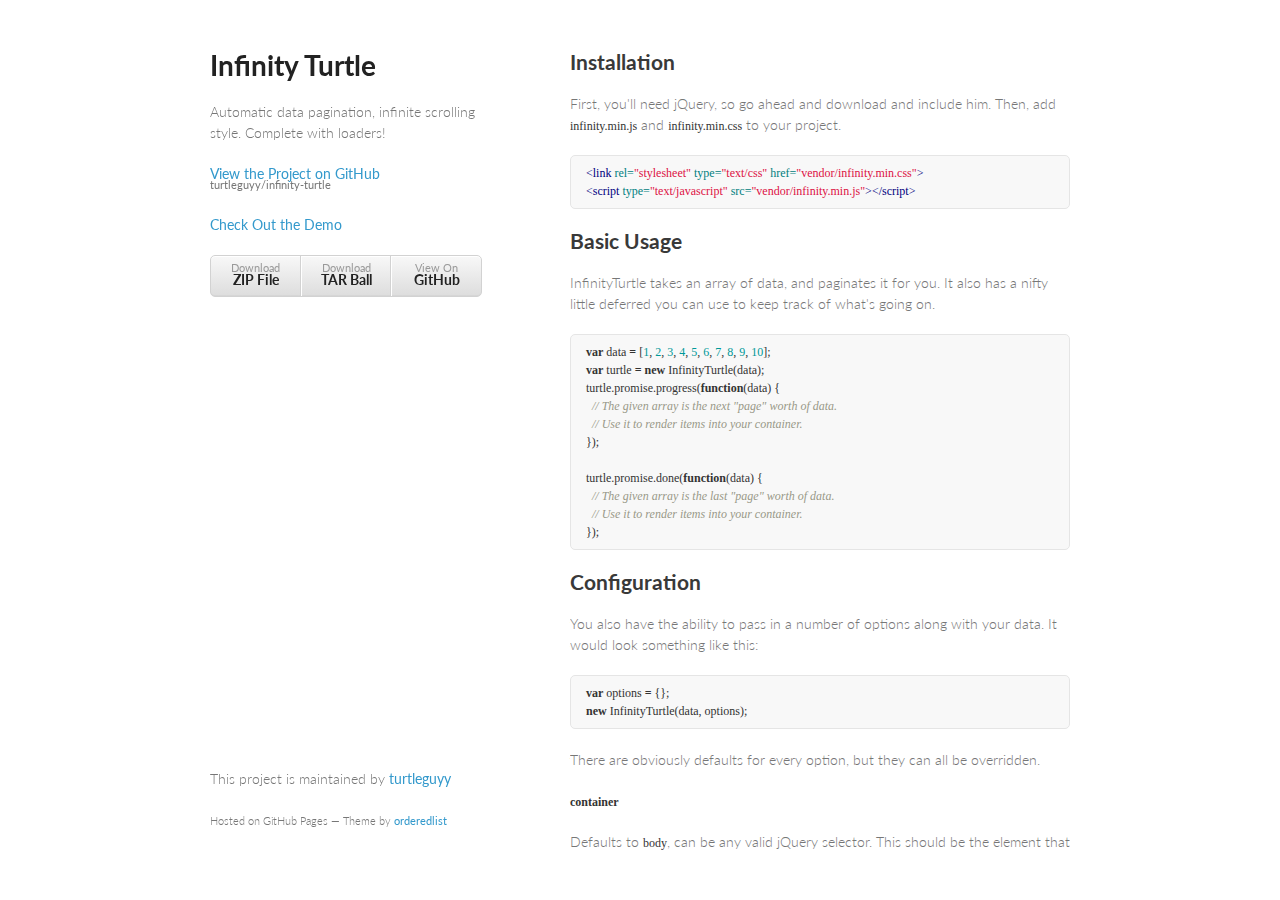
<file: index.html>
<!doctype html>
<html>
  <head>
    <meta charset="utf-8">
    <meta http-equiv="X-UA-Compatible" content="chrome=1">
    <title>Infinity Turtle by turtleguyy</title>

    <link rel="stylesheet" href="stylesheets/styles.css">
    <link rel="stylesheet" href="stylesheets/pygment_trac.css">
    <meta name="viewport" content="width=device-width, initial-scale=1, user-scalable=no">
    <!--[if lt IE 9]>
    <script src="//html5shiv.googlecode.com/svn/trunk/html5.js"></script>
    <![endif]-->
  </head>
  <body>
    <div class="wrapper">
      <header>
        <h1>Infinity Turtle</h1>
        <p>Automatic data pagination, infinite scrolling style. Complete with loaders!</p>

        <p class="view"><a href="https://github.com/turtleguyy/infinity-turtle">View the Project on GitHub <small>turtleguyy/infinity-turtle</small></a></p>

        <p class="view"><a href="http://turtleguyy.github.io/infinity-turtle/demo">Check Out the Demo</a></p>

        <ul>
          <li><a href="https://github.com/turtleguyy/infinity-turtle/zipball/master">Download <strong>ZIP File</strong></a></li>
          <li><a href="https://github.com/turtleguyy/infinity-turtle/tarball/master">Download <strong>TAR Ball</strong></a></li>
          <li><a href="https://github.com/turtleguyy/infinity-turtle">View On <strong>GitHub</strong></a></li>
        </ul>
      </header>
      <section>
        <h2>
<a name="installation" class="anchor" href="#installation"><span class="octicon octicon-link"></span></a>Installation</h2>

<p>First, you'll need jQuery, so go ahead and download and include him. Then, add <code>infinity.min.js</code> and <code>infinity.min.css</code> to your project.</p>

<div class="highlight highlight-html"><pre><span class="nt">&lt;link</span> <span class="na">rel=</span><span class="s">"stylesheet"</span> <span class="na">type=</span><span class="s">"text/css"</span> <span class="na">href=</span><span class="s">"vendor/infinity.min.css"</span><span class="nt">&gt;</span>
<span class="nt">&lt;script </span><span class="na">type=</span><span class="s">"text/javascript"</span> <span class="na">src=</span><span class="s">"vendor/infinity.min.js"</span><span class="nt">&gt;&lt;/script&gt;</span>
</pre></div>

<h2>
<a name="basic-usage" class="anchor" href="#basic-usage"><span class="octicon octicon-link"></span></a>Basic Usage</h2>

<p>InfinityTurtle takes an array of data, and paginates it for you. It also has a nifty little deferred you can use to keep track of what's going on.</p>

<div class="highlight highlight-javascript"><pre><span class="kd">var</span> <span class="nx">data</span> <span class="o">=</span> <span class="p">[</span><span class="mi">1</span><span class="p">,</span> <span class="mi">2</span><span class="p">,</span> <span class="mi">3</span><span class="p">,</span> <span class="mi">4</span><span class="p">,</span> <span class="mi">5</span><span class="p">,</span> <span class="mi">6</span><span class="p">,</span> <span class="mi">7</span><span class="p">,</span> <span class="mi">8</span><span class="p">,</span> <span class="mi">9</span><span class="p">,</span> <span class="mi">10</span><span class="p">];</span>
<span class="kd">var</span> <span class="nx">turtle</span> <span class="o">=</span> <span class="k">new</span> <span class="nx">InfinityTurtle</span><span class="p">(</span><span class="nx">data</span><span class="p">);</span>
<span class="nx">turtle</span><span class="p">.</span><span class="nx">promise</span><span class="p">.</span><span class="nx">progress</span><span class="p">(</span><span class="kd">function</span><span class="p">(</span><span class="nx">data</span><span class="p">)</span> <span class="p">{</span>
  <span class="c1">// The given array is the next "page" worth of data.</span>
  <span class="c1">// Use it to render items into your container.</span>
<span class="p">});</span>

<span class="nx">turtle</span><span class="p">.</span><span class="nx">promise</span><span class="p">.</span><span class="nx">done</span><span class="p">(</span><span class="kd">function</span><span class="p">(</span><span class="nx">data</span><span class="p">)</span> <span class="p">{</span>
  <span class="c1">// The given array is the last "page" worth of data.</span>
  <span class="c1">// Use it to render items into your container.</span>
<span class="p">});</span>
</pre></div>

<h2>
<a name="configuration" class="anchor" href="#configuration"><span class="octicon octicon-link"></span></a>Configuration</h2>

<p>You also have the ability to pass in a number of options along with your data. It would look something like this:</p>

<div class="highlight highlight-javascript"><pre><span class="kd">var</span> <span class="nx">options</span> <span class="o">=</span> <span class="p">{};</span>
<span class="k">new</span> <span class="nx">InfinityTurtle</span><span class="p">(</span><span class="nx">data</span><span class="p">,</span> <span class="nx">options</span><span class="p">);</span>
</pre></div>

<p>There are obviously defaults for every option, but they can all be overridden.</p>

<h4>
<a name="container" class="anchor" href="#container"><span class="octicon octicon-link"></span></a><code>container</code>
</h4>

<p>Defaults to <code>body</code>, can be any valid jQuery selector. This should be the element that will be containing the pages of data.</p>

<h4>
<a name="loaderclass" class="anchor" href="#loaderclass"><span class="octicon octicon-link"></span></a><code>loaderClass</code>
</h4>

<p>Defaults to an empty string. This is your own custom css class you want added to the loader.</p>

<h4>
<a name="loadercolor" class="anchor" href="#loadercolor"><span class="octicon octicon-link"></span></a><code>loaderColor</code>
</h4>

<p>Defaults to <code>#ddddff</code>, can be any valid CSS color value. This is the color of the loader symbol that shows up while preparing the next page of data.</p>

<h4>
<a name="loadersymbol" class="anchor" href="#loadersymbol"><span class="octicon octicon-link"></span></a><code>loaderSymbol</code>
</h4>

<p>Defaults to <code>infinity</code>, can also be <code>circle</code>. This is how you choose which of the two symbols you want to use for loading.</p>

<h4>
<a name="loaderwidth" class="anchor" href="#loaderwidth"><span class="octicon octicon-link"></span></a><code>loaderWidth</code>
</h4>

<p>Defaults to <code>2px</code>. This is the stroke width of the loader symbol.</p>

<h4>
<a name="pagesize" class="anchor" href="#pagesize"><span class="octicon octicon-link"></span></a><code>pageSize</code>
</h4>

<p>Defaults to <code>10</code>, can be any integer. This is the number of items you want per page.</p>

<h4>
<a name="scrolldelay" class="anchor" href="#scrolldelay"><span class="octicon octicon-link"></span></a><code>scrollDelay</code>
</h4>

<p>Defaults to <code>50</code>, can be any value in milliseconds. This is delay between scroll events before we check to see if we need to get the next page of data.</p>

<h4>
<a name="scrollview" class="anchor" href="#scrollview"><span class="octicon octicon-link"></span></a><code>scrollView</code>
</h4>

<p>Defaults to the <code>container</code>, can be any valid jQuery selector. This should be the element that will be scrolling. This element <em>must</em> have a defined <code>height</code> and <code>overflow: auto</code> set.</p>

<h2>
<a name="coming-soon" class="anchor" href="#coming-soon"><span class="octicon octicon-link"></span></a>Coming Soon</h2>

<ul>
<li>Ability to pass in a path to a loading image to use instead of one of the built in symbols.</li>
<li>Ability to pass in a url to get the data from, instead of needing to have it all preloaded up front.</li>
</ul><h2>
<a name="contributing" class="anchor" href="#contributing"><span class="octicon octicon-link"></span></a>Contributing</h2>

<p>Fork the repo and make sure you have the latest version of node and npm installed. From the project directory, run the following lines. You'll need two terminal windows open to do it.</p>

<pre><code>npm install -g coffee-script
coffee -o assets/ -cw src/
</code></pre>

<pre><code>gem install sass
sass --watch src:assets
</code></pre>
      </section>
      <footer>
        <p>This project is maintained by <a href="https://github.com/turtleguyy">turtleguyy</a></p>
        <p><small>Hosted on GitHub Pages &mdash; Theme by <a href="https://github.com/orderedlist">orderedlist</a></small></p>
      </footer>
    </div>
    <script src="javascripts/scale.fix.js"></script>

  </body>
</html>
</file>
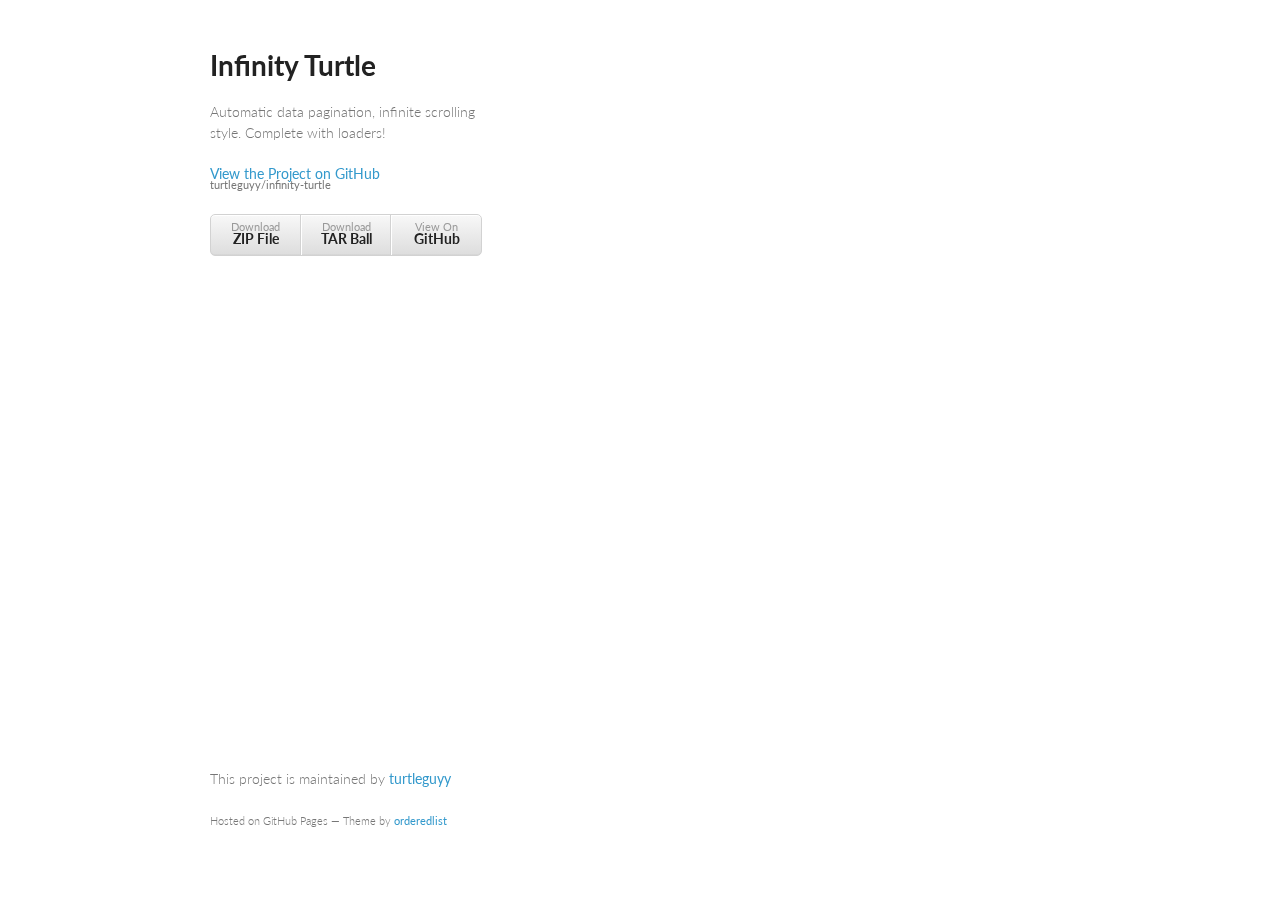
<file: demo/index.html>
<!doctype html>
<html>
  <head>
    <meta charset="utf-8">
    <meta http-equiv="X-UA-Compatible" content="chrome=1">
    <title>Infinity Turtle by turtleguyy</title>

    <link rel="stylesheet" href="../stylesheets/styles.css">
    <link rel="stylesheet" href="../stylesheets/pygment_trac.css">
    <link rel="stylesheet" href="../stylesheets/infinity.min.css">
    <meta name="viewport" content="width=device-width, initial-scale=1, user-scalable=no">
    <!--[if lt IE 9]>
    <script src="//html5shiv.googlecode.com/svn/trunk/html5.js"></script>
    <![endif]-->
  </head>
  <body>
    <div class="wrapper">
      <header>
        <h1>Infinity Turtle</h1>
        <p>Automatic data pagination, infinite scrolling style. Complete with loaders!</p>

        <p class="view"><a href="https://github.com/turtleguyy/infinity-turtle">View the Project on GitHub <small>turtleguyy/infinity-turtle</small></a></p>

        <ul>
          <li><a href="https://github.com/turtleguyy/infinity-turtle/zipball/master">Download <strong>ZIP File</strong></a></li>
          <li><a href="https://github.com/turtleguyy/infinity-turtle/tarball/master">Download <strong>TAR Ball</strong></a></li>
          <li><a href="https://github.com/turtleguyy/infinity-turtle">View On <strong>GitHub</strong></a></li>
        </ul>
      </header>
      <section>
      </section>
      <footer>
        <p>This project is maintained by <a href="https://github.com/turtleguyy">turtleguyy</a></p>
        <p><small>Hosted on GitHub Pages &mdash; Theme by <a href="https://github.com/orderedlist">orderedlist</a></small></p>
      </footer>
    </div>
    <script src="../javascripts/scale.fix.js"></script>
    <script src="../javascripts/jquery-1.11.1.min.js"></script>
    <script src="../javascripts/infinity.min.js"></script>
    <script src="../javascripts/script.js"></script>
  </body>
</html>
</file>
<file: stylesheets/styles.css>
@import url(https://fonts.googleapis.com/css?family=Lato:300italic,700italic,300,700);

body {
  padding:50px;
  font:14px/1.5 Lato, "Helvetica Neue", Helvetica, Arial, sans-serif;
  color:#777;
  font-weight:300;
}

h1, h2, h3, h4, h5, h6 {
  color:#222;
  margin:0 0 20px;
}

p, ul, ol, table, pre, dl {
  margin:0 0 20px;
}

h1, h2, h3 {
  line-height:1.1;
}

h1 {
  font-size:28px;
}

h2 {
  color:#393939;
}

h3, h4, h5, h6 {
  color:#494949;
}

a {
  color:#39c;
  font-weight:400;
  text-decoration:none;
}

a small {
  font-size:11px;
  color:#777;
  margin-top:-0.6em;
  display:block;
}

.wrapper {
  top: 50px;
  right: 50px;
  bottom: 50px;
  left: 50px;
  position: absolute;
  width:860px;
  margin:0 auto;
  overflow: auto
}

blockquote {
  border-left:1px solid #e5e5e5;
  margin:0;
  padding:0 0 0 20px;
  font-style:italic;
}

code, pre {
  font-family:Monaco, Bitstream Vera Sans Mono, Lucida Console, Terminal;
  color:#333;
  font-size:12px;
}

pre {
  padding:8px 15px;
  background: #f8f8f8;
  border-radius:5px;
  border:1px solid #e5e5e5;
  overflow-x: auto;
}

table {
  width:100%;
  border-collapse:collapse;
}

th, td {
  text-align:left;
  padding:5px 10px;
  border-bottom:1px solid #e5e5e5;
}

dt {
  color:#444;
  font-weight:700;
}

th {
  color:#444;
}

img {
  max-width:100%;
}

header {
  width:270px;
  float:left;
  position:fixed;
}

header ul {
  list-style:none;
  height:40px;

  padding:0;

  background: #eee;
  background: -moz-linear-gradient(top, #f8f8f8 0%, #dddddd 100%);
  background: -webkit-gradient(linear, left top, left bottom, color-stop(0%,#f8f8f8), color-stop(100%,#dddddd));
  background: -webkit-linear-gradient(top, #f8f8f8 0%,#dddddd 100%);
  background: -o-linear-gradient(top, #f8f8f8 0%,#dddddd 100%);
  background: -ms-linear-gradient(top, #f8f8f8 0%,#dddddd 100%);
  background: linear-gradient(top, #f8f8f8 0%,#dddddd 100%);

  border-radius:5px;
  border:1px solid #d2d2d2;
  box-shadow:inset #fff 0 1px 0, inset rgba(0,0,0,0.03) 0 -1px 0;
  width:270px;
}

header li {
  width:89px;
  float:left;
  border-right:1px solid #d2d2d2;
  height:40px;
}

header ul a {
  line-height:1;
  font-size:11px;
  color:#999;
  display:block;
  text-align:center;
  padding-top:6px;
  height:40px;
}

strong {
  color:#222;
  font-weight:700;
}

header ul li + li {
  width:88px;
  border-left:1px solid #fff;
}

header ul li + li + li {
  border-right:none;
  width:89px;
}

header ul a strong {
  font-size:14px;
  display:block;
  color:#222;
}

section {
  width:500px;
  float:right;
  padding-bottom:50px;
}

small {
  font-size:11px;
}

hr {
  border:0;
  background:#e5e5e5;
  height:1px;
  margin:0 0 20px;
}

footer {
  width:270px;
  float:left;
  position:fixed;
  bottom:50px;
}

.petition {
  margin-bottom: 20px;
  border-bottom: 1px solid #e5e5e5;
}

@media print, screen and (max-width: 960px) {

  div.wrapper {
    width:auto;
    margin:0;
  }

  header, section, footer {
    float:none;
    position:static;
    width:auto;
  }

  header {
    padding-right:320px;
  }

  section {
    border:1px solid #e5e5e5;
    border-width:1px 0;
    padding:20px 0;
    margin:0 0 20px;
  }

  header a small {
    display:inline;
  }

  header ul {
    position:absolute;
    right:50px;
    top:52px;
  }
}

@media print, screen and (max-width: 720px) {
  body {
    word-wrap:break-word;
  }

  header {
    padding:0;
  }

  header ul, header p.view {
    position:static;
  }

  pre, code {
    word-wrap:normal;
  }
}

@media print, screen and (max-width: 480px) {
  body {
    padding:15px;
  }

  header ul {
    display:none;
  }
}

@media print {
  body {
    padding:0.4in;
    font-size:12pt;
    color:#444;
  }
}
</file>
<file: stylesheets/pygment_trac.css>
.highlight  { background: #ffffff; }
.highlight .c { color: #999988; font-style: italic } /* Comment */
.highlight .err { color: #a61717; background-color: #e3d2d2 } /* Error */
.highlight .k { font-weight: bold } /* Keyword */
.highlight .o { font-weight: bold } /* Operator */
.highlight .cm { color: #999988; font-style: italic } /* Comment.Multiline */
.highlight .cp { color: #999999; font-weight: bold } /* Comment.Preproc */
.highlight .c1 { color: #999988; font-style: italic } /* Comment.Single */
.highlight .cs { color: #999999; font-weight: bold; font-style: italic } /* Comment.Special */
.highlight .gd { color: #000000; background-color: #ffdddd } /* Generic.Deleted */
.highlight .gd .x { color: #000000; background-color: #ffaaaa } /* Generic.Deleted.Specific */
.highlight .ge { font-style: italic } /* Generic.Emph */
.highlight .gr { color: #aa0000 } /* Generic.Error */
.highlight .gh { color: #999999 } /* Generic.Heading */
.highlight .gi { color: #000000; background-color: #ddffdd } /* Generic.Inserted */
.highlight .gi .x { color: #000000; background-color: #aaffaa } /* Generic.Inserted.Specific */
.highlight .go { color: #888888 } /* Generic.Output */
.highlight .gp { color: #555555 } /* Generic.Prompt */
.highlight .gs { font-weight: bold } /* Generic.Strong */
.highlight .gu { color: #800080; font-weight: bold; } /* Generic.Subheading */
.highlight .gt { color: #aa0000 } /* Generic.Traceback */
.highlight .kc { font-weight: bold } /* Keyword.Constant */
.highlight .kd { font-weight: bold } /* Keyword.Declaration */
.highlight .kn { font-weight: bold } /* Keyword.Namespace */
.highlight .kp { font-weight: bold } /* Keyword.Pseudo */
.highlight .kr { font-weight: bold } /* Keyword.Reserved */
.highlight .kt { color: #445588; font-weight: bold } /* Keyword.Type */
.highlight .m { color: #009999 } /* Literal.Number */
.highlight .s { color: #d14 } /* Literal.String */
.highlight .na { color: #008080 } /* Name.Attribute */
.highlight .nb { color: #0086B3 } /* Name.Builtin */
.highlight .nc { color: #445588; font-weight: bold } /* Name.Class */
.highlight .no { color: #008080 } /* Name.Constant */
.highlight .ni { color: #800080 } /* Name.Entity */
.highlight .ne { color: #990000; font-weight: bold } /* Name.Exception */
.highlight .nf { color: #990000; font-weight: bold } /* Name.Function */
.highlight .nn { color: #555555 } /* Name.Namespace */
.highlight .nt { color: #000080 } /* Name.Tag */
.highlight .nv { color: #008080 } /* Name.Variable */
.highlight .ow { font-weight: bold } /* Operator.Word */
.highlight .w { color: #bbbbbb } /* Text.Whitespace */
.highlight .mf { color: #009999 } /* Literal.Number.Float */
.highlight .mh { color: #009999 } /* Literal.Number.Hex */
.highlight .mi { color: #009999 } /* Literal.Number.Integer */
.highlight .mo { color: #009999 } /* Literal.Number.Oct */
.highlight .sb { color: #d14 } /* Literal.String.Backtick */
.highlight .sc { color: #d14 } /* Literal.String.Char */
.highlight .sd { color: #d14 } /* Literal.String.Doc */
.highlight .s2 { color: #d14 } /* Literal.String.Double */
.highlight .se { color: #d14 } /* Literal.String.Escape */
.highlight .sh { color: #d14 } /* Literal.String.Heredoc */
.highlight .si { color: #d14 } /* Literal.String.Interpol */
.highlight .sx { color: #d14 } /* Literal.String.Other */
.highlight .sr { color: #009926 } /* Literal.String.Regex */
.highlight .s1 { color: #d14 } /* Literal.String.Single */
.highlight .ss { color: #990073 } /* Literal.String.Symbol */
.highlight .bp { color: #999999 } /* Name.Builtin.Pseudo */
.highlight .vc { color: #008080 } /* Name.Variable.Class */
.highlight .vg { color: #008080 } /* Name.Variable.Global */
.highlight .vi { color: #008080 } /* Name.Variable.Instance */
.highlight .il { color: #009999 } /* Literal.Number.Integer.Long */

.type-csharp .highlight .k { color: #0000FF }
.type-csharp .highlight .kt { color: #0000FF }
.type-csharp .highlight .nf { color: #000000; font-weight: normal }
.type-csharp .highlight .nc { color: #2B91AF }
.type-csharp .highlight .nn { color: #000000 }
.type-csharp .highlight .s { color: #A31515 }
.type-csharp .highlight .sc { color: #A31515 }
</file>
<file: stylesheets/infinity.min.css>
@-webkit-keyframes spin{0%{-webkit-transform:rotate(0deg);-moz-transform:rotate(0deg);-ms-transform:rotate(0deg);-o-transform:rotate(0deg);transform:rotate(0deg)}100%{-webkit-transform:rotate(360deg);-moz-transform:rotate(360deg);-ms-transform:rotate(360deg);-o-transform:rotate(360deg);transform:rotate(360deg)}}@-moz-keyframes spin{0%{-webkit-transform:rotate(0deg);-moz-transform:rotate(0deg);-ms-transform:rotate(0deg);-o-transform:rotate(0deg);transform:rotate(0deg)}100%{-webkit-transform:rotate(360deg);-moz-transform:rotate(360deg);-ms-transform:rotate(360deg);-o-transform:rotate(360deg);transform:rotate(360deg)}}@-ms-keyframes spin{0%{-webkit-transform:rotate(0deg);-moz-transform:rotate(0deg);-ms-transform:rotate(0deg);-o-transform:rotate(0deg);transform:rotate(0deg)}100%{-webkit-transform:rotate(360deg);-moz-transform:rotate(360deg);-ms-transform:rotate(360deg);-o-transform:rotate(360deg);transform:rotate(360deg)}}@keyframes spin{0%{-webkit-transform:rotate(0deg);-moz-transform:rotate(0deg);-ms-transform:rotate(0deg);-o-transform:rotate(0deg);transform:rotate(0deg)}100%{-webkit-transform:rotate(360deg);-moz-transform:rotate(360deg);-ms-transform:rotate(360deg);-o-transform:rotate(360deg);transform:rotate(360deg)}}@-webkit-keyframes fade-borders-left{0%{border-bottom-color:inherit;border-left-color:transparent}14.285714286%{border-left-color:inherit;border-top-color:transparent}28.571428571%,42.857142857%,57.142857143%,71.428571429%{border-top-color:inherit}85.714285714%{border-right-color:transparent}100%{border-right-color:inherit;border-bottom-color:transparent}}@-moz-keyframes fade-borders-left{0%{border-bottom-color:inherit;border-left-color:transparent}14.285714286%{border-left-color:inherit;border-top-color:transparent}28.571428571%,42.857142857%,57.142857143%,71.428571429%{border-top-color:inherit}85.714285714%{border-right-color:transparent}100%{border-right-color:inherit;border-bottom-color:transparent}}@-ms-keyframes fade-borders-left{0%{border-bottom-color:inherit;border-left-color:transparent}14.285714286%{border-left-color:inherit;border-top-color:transparent}28.571428571%,42.857142857%,57.142857143%,71.428571429%{border-top-color:inherit}85.714285714%{border-right-color:transparent}100%{border-right-color:inherit;border-bottom-color:transparent}}@keyframes fade-borders-left{0%{border-bottom-color:inherit;border-left-color:transparent}14.285714286%{border-left-color:inherit;border-top-color:transparent}28.571428571%,42.857142857%,57.142857143%,71.428571429%{border-top-color:inherit}85.714285714%{border-right-color:transparent}100%{border-right-color:inherit;border-bottom-color:transparent}}@-webkit-keyframes fade-borders-right{0%,14.285714286%{border-bottom-color:inherit}28.571428571%{border-bottom-color:transparent}42.857142857%{border-bottom-color:inherit;border-right-color:transparent}57.142857143%{border-right-color:inherit;border-top-color:transparent}71.428571429%{border-top-color:inherit;border-left-color:transparent}100%,85.714285714%{border-left-color:inherit}}@-moz-keyframes fade-borders-right{0%,14.285714286%{border-bottom-color:inherit}28.571428571%{border-bottom-color:transparent}42.857142857%{border-bottom-color:inherit;border-right-color:transparent}57.142857143%{border-right-color:inherit;border-top-color:transparent}71.428571429%{border-top-color:inherit;border-left-color:transparent}100%,85.714285714%{border-left-color:inherit}}@-ms-keyframes fade-borders-right{0%,14.285714286%{border-bottom-color:inherit}28.571428571%{border-bottom-color:transparent}42.857142857%{border-bottom-color:inherit;border-right-color:transparent}57.142857143%{border-right-color:inherit;border-top-color:transparent}71.428571429%{border-top-color:inherit;border-left-color:transparent}100%,85.714285714%{border-left-color:inherit}}@keyframes fade-borders-right{0%,14.285714286%{border-bottom-color:inherit}28.571428571%{border-bottom-color:transparent}42.857142857%{border-bottom-color:inherit;border-right-color:transparent}57.142857143%{border-right-color:inherit;border-top-color:transparent}71.428571429%{border-top-color:inherit;border-left-color:transparent}100%,85.714285714%{border-left-color:inherit}}.infinite-loader{height:20px;margin:20px auto;-webkit-box-sizing:border-box;-moz-box-sizing:border-box;box-sizing:border-box;border-color:"#0bc6d4"}.infinite-loader.circle{width:20px;-webkit-animation:spin 400ms linear infinite;-moz-animation:spin 400ms linear infinite;-ms-animation:spin 400ms linear infinite;animation:spin 400ms linear infinite;-webkit-border-radius:50%;-moz-border-radius:50%;border-radius:50%;border-color:transparent;border-style:solid}.infinite-loader.infinity{position:relative;width:50px}.infinite-loader.infinity .left,.infinite-loader.infinity .right{top:0;position:absolute;width:20px;height:20px;content:"";display:block;-webkit-box-sizing:border-box;-moz-box-sizing:border-box;box-sizing:border-box;-webkit-transform:rotate(45deg);-moz-transform:rotate(45deg);-ms-transform:rotate(45deg);-o-transform:rotate(45deg);transform:rotate(45deg);-webkit-transition:border-color 100ms ease;-moz-transition:border-color 100ms ease;-o-transition:border-color 100ms ease;transition:border-color 100ms ease;border-color:inherit;border-style:solid;border-width:inherit}.infinite-loader.infinity .left{left:0;-webkit-animation:fade-borders-left 800ms linear infinite;-moz-animation:fade-borders-left 800ms linear infinite;-ms-animation:fade-borders-left 800ms linear infinite;animation:fade-borders-left 800ms linear infinite;-webkit-border-radius:50% 0 50% 50%;-moz-border-radius:50% 0 50% 50%;border-radius:50% 0 50% 50%}.infinite-loader.infinity .right{left:50%;-webkit-animation:fade-borders-right 800ms linear infinite;-moz-animation:fade-borders-right 800ms linear infinite;-ms-animation:fade-borders-right 800ms linear infinite;animation:fade-borders-right 800ms linear infinite;-webkit-border-radius:50% 50% 50% 0;-moz-border-radius:50% 50% 50% 0;border-radius:50% 50% 50% 0}.bilbo{height:100px;overflow:auto}.frodo,.sam{height:150px}
</file>
